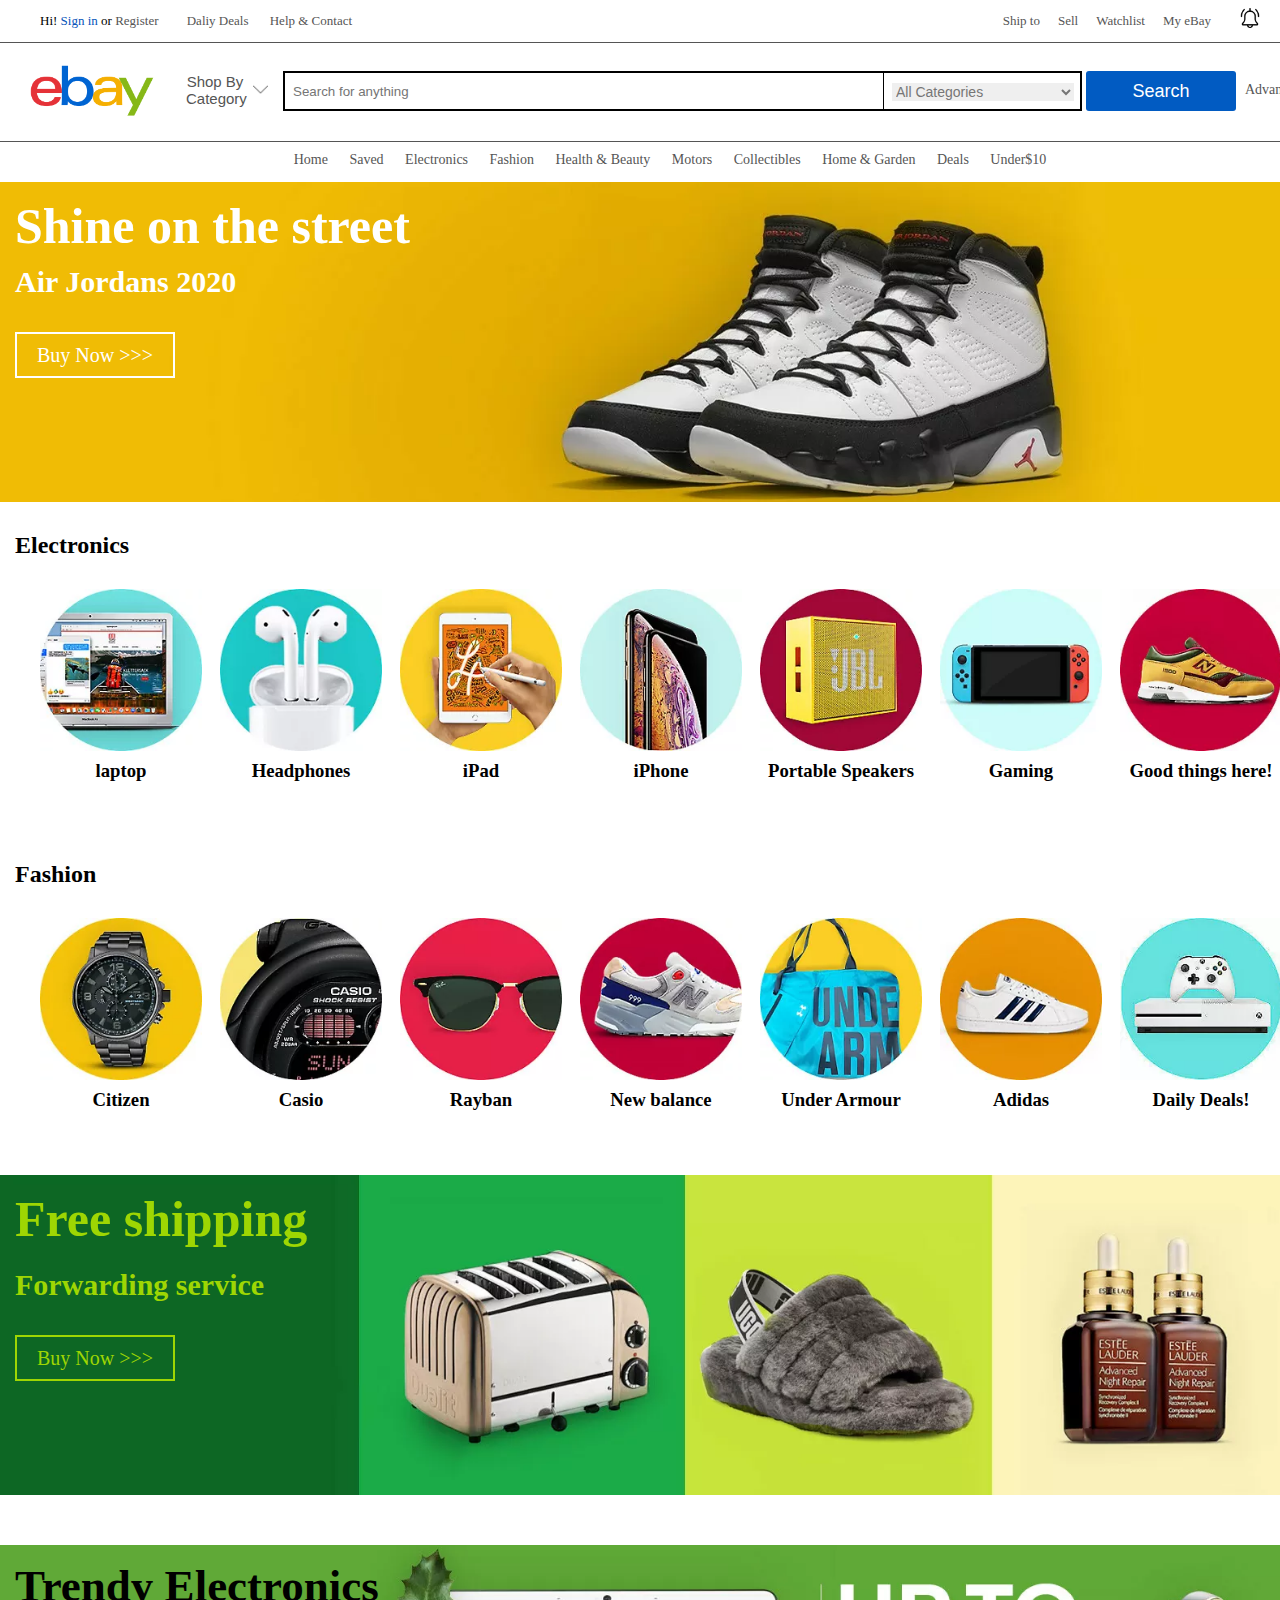
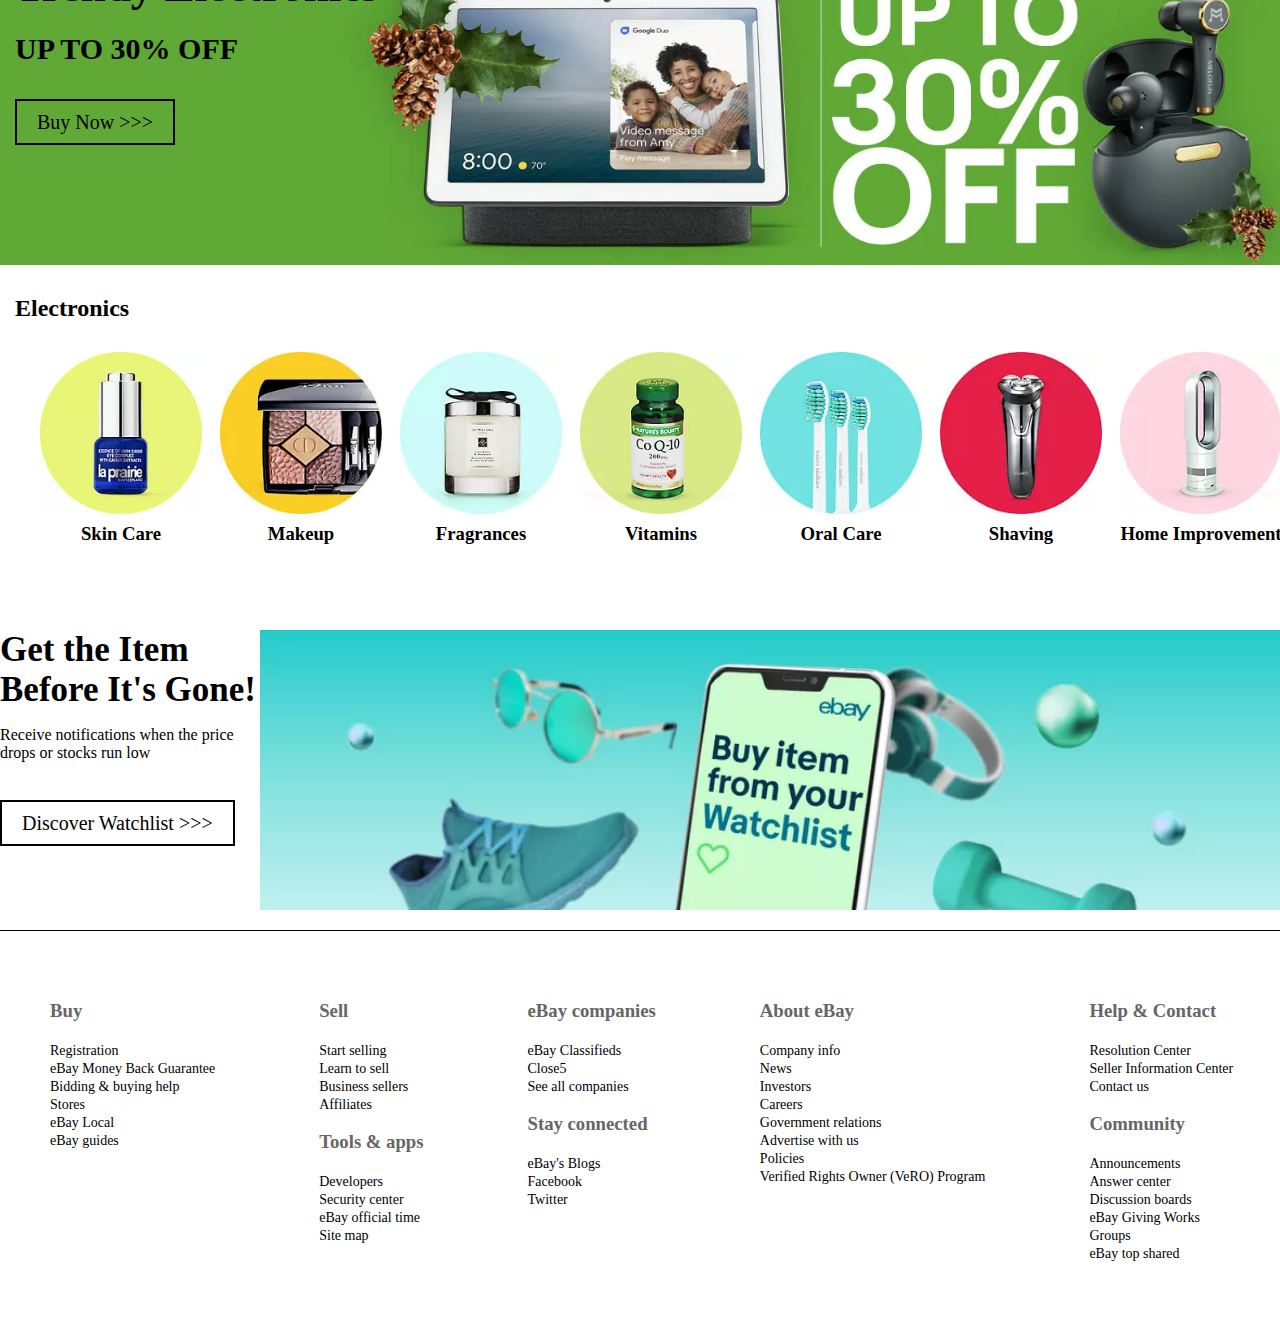
<file: website 3 CSS切版 eBay/index.html>
<!DOCTYPE html>
<html lang="en">

<head>
  <meta charset="UTF-8">
  <meta name="viewport" content="width=device-width, initial-scale=1.0">
  <title>CSS練習 ebay切版練習</title>
  <link rel="stylesheet" href="./css/all.css">
</head>

<body>
  <!-- header -->
  <header>
    <div class="container">
      <ul class="navbar">
        <li id="signin-style" class="navItem">Hi! <a href="#">Sign in</a> or <a href="">Register</a></li>
        <li class="navItem"><a href="#">Daliy Deals</a></li>
        <li class="navItem"><a href="#">Help & Contact</a></li>
        <li id="cart" class="navItem flort-right"><img width="20px" src="./img/shopping-cart.png" alt="cart"
            title="shopping-cart"></li>
        <li id="bell" class="navItem flort-right"><img width="20px" src="./img/bell.png" alt="bell" title="bell">
        </li>
        <li class="navItem flort-right"><a href="#">My eBay</a></li>
        <li class="navItem flort-right"><a href="#">Watchlist</a></li>
        <li class="navItem flort-right"><a href="#">Sell</a></li>
        <li class="navItem flort-right"><a href="#">Ship to</a></li>
      </ul>
    </div>
  </header>
  <!-- search bar -->
  <div id="searchBar" class="clearfix">
    <div class="container">
      <img id="logo" src="./img/logo.png" alt="eBay-logo" width="180px">
      <button id="shopping-button" type="button">
        <p>Shop By Category</p>
        <img id="arrow" src="./img/down.png" alt="arrow" width="15px">
      </button>
      <form action="search" method="GET" id="search-form">
        <table>
          <tr>
            <td><input id="search-bar" class="text-field" type="text" name="search-keyword"
                placeholder="Search for anything">
            </td>
            <td>
              <div id="cat-text" class="text-field">
                <select name="cat" id="options">
                  <option selected="selected" value="0">All Categories</option>
                  <option value="1">Antiques</option>
                  <option value="2">Art</option>
                  <option value="3">Bady</option>
                  <option value="4">Books</option>
                  <option value="5">Business &amp; Industrial</option>
                  <option value="6">Cameras &amp; Photo</option>
                  <option value="7">Cell Phone &amp; Accessories</option>
                </select>
              </div>
            </td>
            <td><input class="btn-primary" type="submit" value="Search"></td>
            <td><a href="#" id="advanced-button" title="Advanced search">Advanced</a></td>
          </tr>
        </table>
      </form>
    </div>
  </div>
  <!-- nav bar -->
  <nav class="clearfix">
    <div class="container">
      <ul id="underNavBar" class="navbar">
        <li class="navItem"><a href="">Home</a></li>
        <li class="navItem"><a href="">Saved</a></li>
        <li class="navItem"><a href="">Electronics</a></li>
        <li class="navItem"><a href="">Fashion</a></li>
        <li class="navItem"><a href="">Health &amp; Beauty</a></li>
        <li class="navItem"><a href="">Motors</a></li>
        <li class="navItem"><a href="">Collectibles</a></li>
        <li class="navItem"><a href="">Home &amp; Garden</a></li>
        <li class="navItem"><a href="">Deals</a></li>
        <li class="navItem"><a href="">Under$10</a></li>
      </ul>
    </div>
  </nav>
  <!-- Carousel -->
  <div class="container">
    <div class="carousel">
      <h2 class="carousel-title">Shine on the street</h2>
      <h4 class="carousel-text">Air Jordans 2020 </h4>
      <a href="#">Buy Now >>></a>
    </div>
  </div>
  <!-- Products -->
  <div class="container">
    <div class="product-title">
      <h2>Electronics</h2>
    </div>

    <div class="product-box">
      <ul>
        <li><a href="#"><img src="./img/laptop.webp" alt="laptop" width="100%">
            <h3>laptop</h3>
          </a></li>
        <li><a href="#"><img src="./img/Headphones.webp" alt="Headphones" width="100%">
            <h3>Headphones</h3>
          </a></li>
        <li><a href="#"><img src="./img/iPad.webp" alt="iPad" width="100%">
            <h3>iPad</h3>
          </a></li>
        <li><a href="#"><img src="./img/iPhone.webp" alt="iPhone" width="100%">
            <h3>iPhone</h3>
          </a></li>
        <li><a href="#"><img src="./img/Portable Speakers.webp" alt="Portable Speakers" width="100%">
            <h3>Portable Speakers</h3>
          </a></li>
        <li><a href="#"><img src="./img/Gaming.webp" alt="Gaming" width="100%">
            <h3>Gaming</h3>
          </a></li>
        <li><a href="#"><img src="./img/Good things here.webp" alt="Good things here!" width="100%">
            <h3>Good things here!</h3>
          </a></li>
      </ul>

      <div class="product-title">
        <h2>Fashion</h2>
      </div>

      <div class="product-box">
        <ul>
          <li><a href="#"><img src="./img/Citizen.webp" alt="Citizen" width="100%">
              <h3>Citizen</h3>
            </a></li>
          <li><a href="#"><img src="./img/casio.webp" alt="Casio" width="100%">
              <h3>Casio</h3>
            </a></li>
          <li><a href=""><img src="./img/Rayban.webp" alt="Rayban" width="100%">
              <h3>Rayban</h3>
            </a></li>
          <li><a href=""><img src="./img/New balance.webp" alt="New balance" width="100%">
              <h3>New balance</h3>
            </a></li>
          <li><a href=""><img src="./img/Under Armour.webp" alt="Under Armour" width="100%">
              <h3>Under Armour</h3>
            </a></li>
          <li><a href=""><img src="./img/Adidas.webp" alt="Adidas" width="100%">
              <h3>Adidas</h3>
            </a></li>
          <li><a href=""><img src="./img/Daily Deals.webp" alt="Daily Deals!" width="100%">
              <h3>Daily Deals!</h3>
            </a></li>
        </ul>
      </div>
    </div>
  </div>
  <!-- Photo1 -->
  <div class="container">
    <div class="photol">
      <h2>Free shipping</h2>
      <h4>Forwarding service</h4>
      <a class="p1-button" href="#">Buy Now >>></a>
    </div>
  </div>
  <!-- Photo2 -->
  <div class="container">
    <div class="photo2">
      <h2>Trendy Electronics</h2>
      <h4>UP TO 30% OFF</h4>
      <a class="p2-button" href="#">Buy Now >>></a>
    </div>
  </div>
  <!-- Products2 -->
  <div class="container">
    <div class="product-title">
      <h2>Electronics</h2>
    </div>

    <div class="product-box">
      <ul>
        <li><a href="#"><img src="./img/Skin Care.webp" alt="Skin Care" width="100%">
            <h3>Skin Care</h3>
          </a></li>
        <li><a href="#"><img src="./img/Makeup.webp" alt="Makeup" width="100%">
            <h3>Makeup</h3>
          </a></li>
        <li><a href="#"><img src="./img/Fragrances.webp" alt="Fragrances" width="100%">
            <h3>Fragrances</h3>
          </a></li>
        <li><a href="#"><img src="./img/Vitamins.webp" alt="Vitamins" width="100%">
            <h3>Vitamins</h3>
          </a></li>
        <li><a href="#"><img src="./img/Oral Care.webp" alt="Oral Care" width="100%">
            <h3>Oral Care</h3>
          </a></li>
        <li><a href="#"><img src="./img/Shaving.webp" alt="Shaving" width="100%">
            <h3>Shaving</h3>
          </a></li>
        <li><a href="#"><img src="./img/Home Improvement.webp" alt="Home Improvement" width="100%">
            <h3>Home Improvement</h3>
          </a></li>
      </ul>
    </div>
  </div>
  <!-- Photo3 -->
  <div class="container">
    <div class="photo3">
      <h2>Get the Item<br>Before It's Gone!</h2>
      <p>Receive notifications when the price<br> drops or stocks run low</p>
      <a class="p3-button" href="#">Discover Watchlist >>></a>
    </div>
  </div>
  <!-- footer -->
  <footer>
    <div class="container">
      <div class="fbox">
        <h3>Buy</h3>
        <ul>
          <li><a href="">Registration</a> </li>
          <li><a href="">eBay Money Back Guarantee</a> </li>
          <li><a href="">Bidding & buying help</a> </li>
          <li><a href="">Stores</a> </li>
          <li><a href="">eBay Local</a> </li>
          <li><a href="">eBay guides</a> </li>
        </ul>
      </div>
      <div class="fbox">
        <h3>Sell</h3>
        <ul>
          <li><a href="">Start selling</a> </li>
          <li><a href="">Learn to sell</a> </li>
          <li><a href="">Business sellers</a> </li>
          <li><a href="">Affiliates</a> </li>
        </ul>
        <h3>Tools & apps</h3>
        <ul>
          <li><a href="">Developers</a></li>
          <li><a href="">Security center</a></li>
          <li><a href="">eBay official time</a></li>
          <li><a href="">Site map</a></li>
        </ul>
      </div>
      <div class="fbox">
        <h3>eBay companies</h3>
        <ul>
          <li><a href="">eBay Classifieds</a> </li>
          <li><a href="">Close5</a> </li>
          <li><a href="">See all companies</a> </li>
        </ul>
        <h3>Stay connected</h3>
        <ul>
          <li><a href="">eBay's Blogs</a></li>
          <li><a href="">Facebook</a></li>
          <li><a href="">Twitter</a></li>
        </ul>
      </div>
      <div class="fbox">
        <h3>About eBay</h3>
        <ul>
          <li><a href="">Company info</a> </li>
          <li><a href="">News</a> </li>
          <li><a href="">Investors</a> </li>
          <li><a href="">Careers</a></li>
          <li><a href="">Government relations</a></li>
          <li><a href="">Advertise with us</a></li>
          <li><a href="">Policies</a></li>
          <li><a href="">Verified Rights Owner (VeRO) Program</a></li>
        </ul>
      </div>
      <div class="fbox">
        <h3>Help & Contact</h3>
        <ul>
          <li><a href="">Resolution Center</a> </li>
          <li><a href="">Seller Information Center</a> </li>
          <li><a href="">Contact us</a> </li>
        </ul>
        <h3>Community</h3>
        <ul>
          <li><a href="">Announcements</a></li>
          <li><a href="">Answer center</a></li>
          <li><a href="">Discussion boards</a></li>
          <li><a href="">eBay Giving Works</a></li>
          <li><a href="">Groups</a></li>
          <li><a href="">eBay top shared</a></li>
        </ul>
      </div>
    </div>
  </footer>


</body>

</html>
</file>
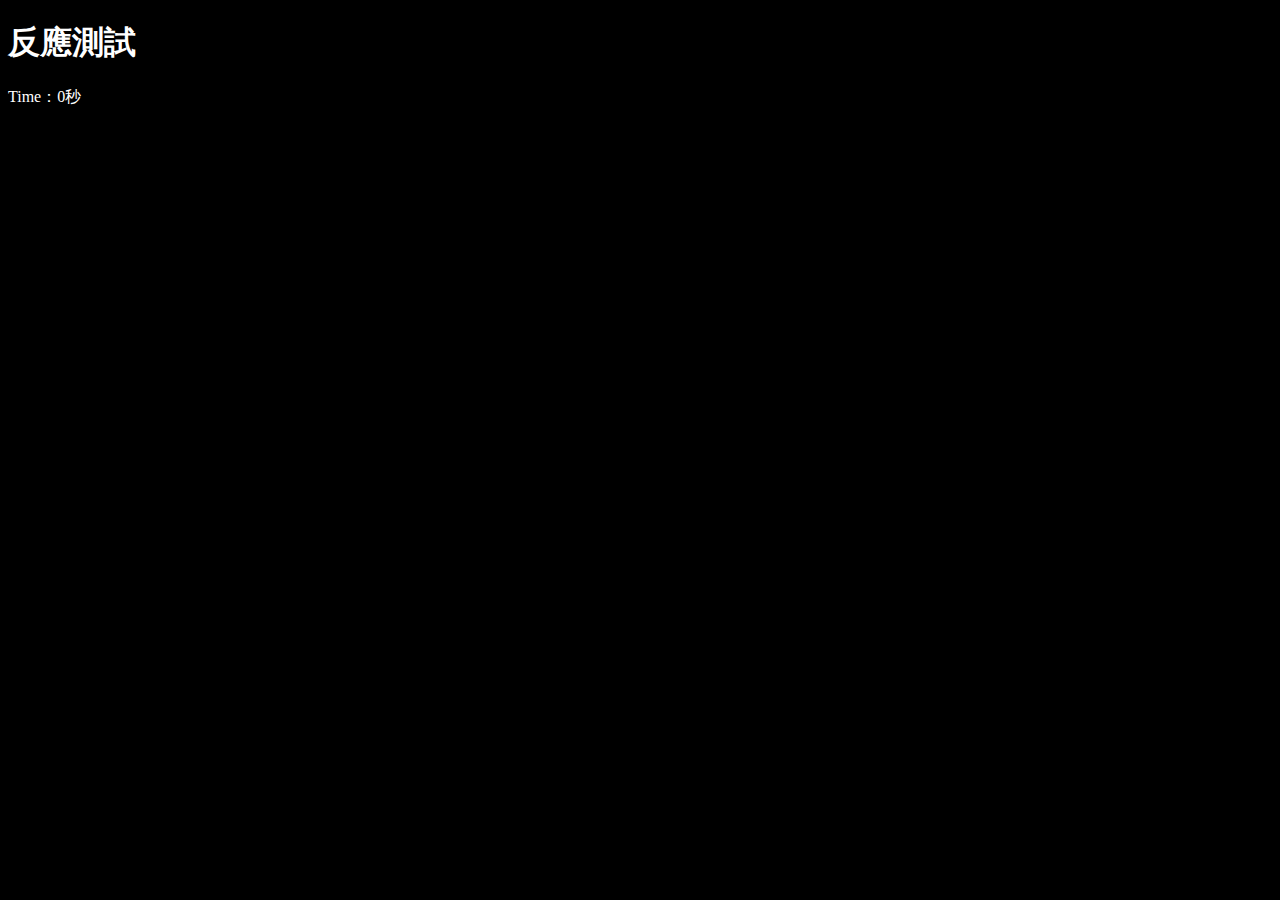
<file: website 5 JavaScript 反應遊戲/index.html>
<!DOCTYPE html>
<html lang="en">

<head>
    <meta charset="UTF-8">
    <meta name="viewport" content="width=device-width, initial-scale=1.0">
    <title>ReactionTime</title>
    <style>
        :root {
            --bound: 100px;
        }

        body {
            background-color: black;
            color: white;
        }

        #box {
            width: var(--bound);
            height: var(--bound);
            background-color: white;
            display: none;
            position: relative;
        }
    </style>
</head>

<body>
    <h1>反應測試</h1>
    <p>Time：<span id="time">0</span>秒</p>
    <div id="box"></div>
    <script src="js/ReactionTime.js"></script>
</body>

</html>
</file>
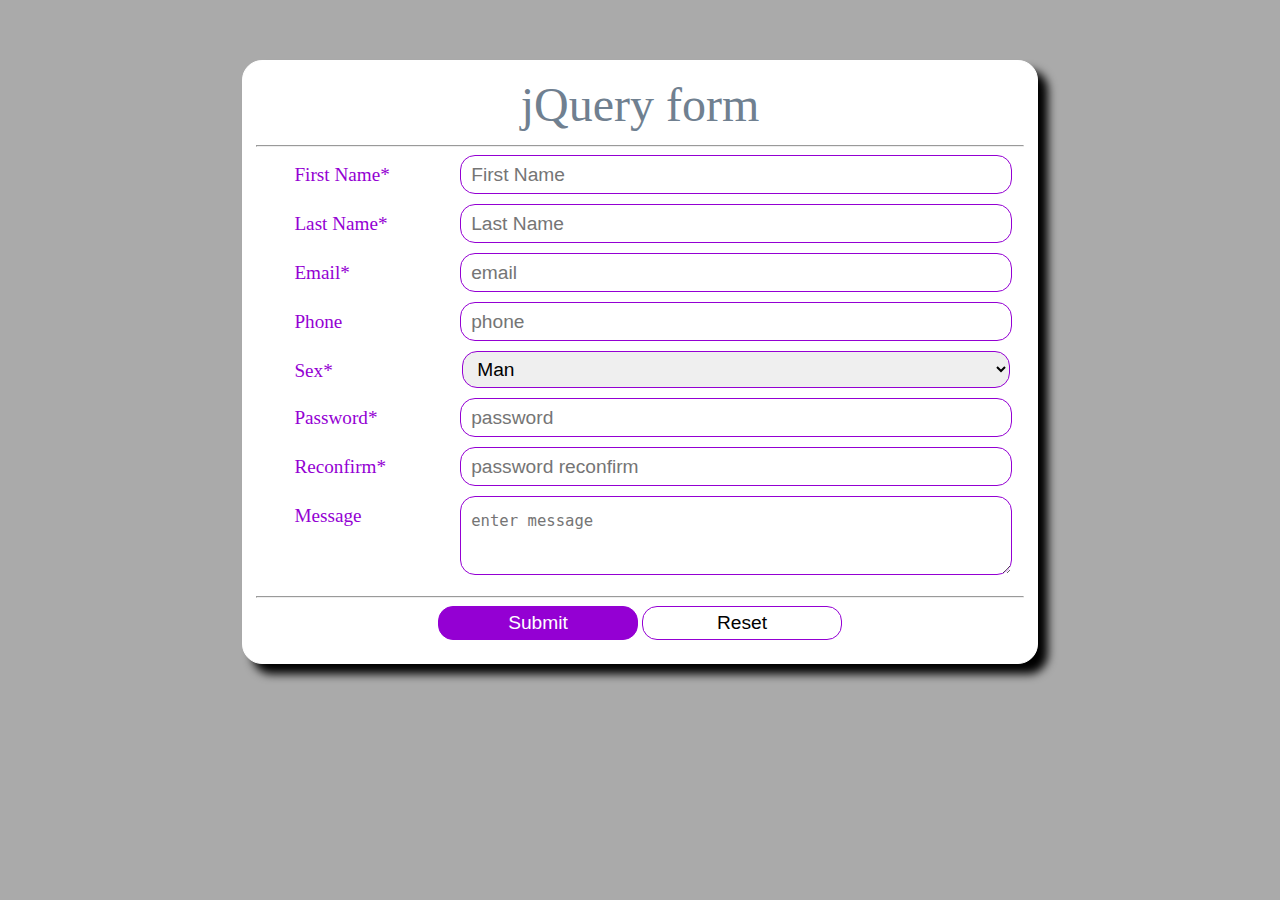
<file: website 7 jQuery 表單驗證/JQuery_form.html>
<!DOCTYPE html>
<html lang="en">

<head>
    <meta charset="UTF-8">
    <meta name="viewport" content="width=device-width, initial-scale=1.0">
    <link rel="stylesheet" href="css/jQuery_form.css">
    <script src="https://ajax.googleapis.com/ajax/libs/jquery/3.5.1/jquery.min.js"></script>
    
    <title>jQuery-form</title>
</head>

<body>
    <section class="container">
        <h1>jQuery form</h1>
        <hr>
        <form id="validationForm">
            <label for="First Name">First Name*</label>
            <input id="FirstName" class="inputStyle width" type="text" name="First Name" placeholder="First Name">

            <label for="Last Name">Last Name*</label>
            <input id="LastName" class="inputStyle width" type="text" name="Last Name" placeholder="Last Name">

            <label for="email">Email*</label>
            <input id="email" class="inputStyle width" type="text" name="email" placeholder="email">

            <label for="phone">Phone</label>
            <input id="phone" class="inputStyle width" type="text" name="phone" placeholder="phone">

            <label for="sex">Sex*</label>
            <select name="sex" id="sex" class="inputStyle">
                <option value="man">Man</option>
                <option value="woman">Woman</option>
            </select>

            <label for="password1">Password*</label>
            <input id="password1" class="inputStyle width" type="password" name="password" placeholder="password">

            <label for="password2">Reconfirm*</label>
            <input id="password2" class="inputStyle width" type="password" name="First Name"
                placeholder="password reconfirm">

            <label for="message">Message</label>
            <textarea name="message" id="message" class="inputStyle" cols="80" rows="5"
                placeholder="enter message"></textarea>
            <hr>
            <button id="submit-btn" class="inputStyle btn1" type="submit" name="submit">Submit</button>
            <button id="reset-btn" class="inputStyle btn2" type="reset" name="reset">Reset</button>
            
        </form>
        <div id="error"></div>
    </section>
    <script src="js/jQuery_form.js"></script>
</body>

</html>
</file>
<file: website 3 CSS切版 eBay/css/all.css>
body {
    margin: 0;
}

/* header */
header {
    border-bottom: 1px solid #555;
}

.container {
    width: 1300px;
    margin: auto;
}

.navbar {
    list-style-type: none;
    font-size: 13px;
}

li.navItem {
    display: inline;
}

li.navItem a {
    padding: 0 9px 0 9px;
    color: #555;
}

li.navItem a:link {
    text-decoration: none;
}

li.navItem a:hover {
    text-decoration: underline;
    color: #0654BA;
}

#signin-style a:link {
    color: #0654BA;
    padding: 0;
}

#signin-style a:link:last-child {
    padding-right: 16px;
}

.flort-right {
    float: right;
}

#bell {
    margin-top: -5px;
    padding: 0px 20px 0px 20px;
}

#cart {
    margin-top: -5px;
}

/* searchBar */
#searchBar {
    width: 100%;
    height: 65px;
}

.clearfix {
    clear: both;
}

#logo {
    float: left;
}

#shopping-button {
    float: left;
    width: 70px;
    font-size: 15px;
    color: #555;
    border: none;
    background-color: #fff;
    margin-right: 10px;
    padding-top: 15px;
}

#arrow {
    position: relative;
    bottom: 40px;
    left: 45px;
}

#search-form {
    float: left;
    margin-top: 10px;
    margin-left: 20px;
}

#search-bar {
    border: 2px solid #000;
    border-right: 0px;
    width: 600px;
    height: 40px;
    margin-top: 15px;
    box-sizing: border-box;
}

.text-field {
    font-size: 16;
    color: #767676;
    padding: 10px 0 9px 8px;
}

#cat-text {
    height: 40px;
    border: 2px solid #000;
    margin-top: 15px;
    box-sizing: border-box;
    width: 200px;
    margin-left: -5px;
}

#options {
    font-size: 14px;
    border: none;
    color: #767676;
}

.btn-primary {
    font-size: 18px;
    height: 40px;
    font-weight: 500;
    border-radius: 3px;
    border: 0px;
    background-color: #015bc2;
    color: #fff;
    margin-top: 15px;
    width: 150px;
}

#advanced-button {
    color: #555;
    text-decoration: none;
    font-size: 14px;
    position: relative;
    bottom: -5px;
    left: 5px;
}

#advanced-button:hover {
    color: #065dba;
}

/* undernavbar */
#underNavBar {
    border-top: 1px solid #555;
    text-align: center;
    padding-top: 10px;
    font-size: 14px;
}

/* carousel */
.carousel {
    background-image: url(../img/s-l1600.webp);
    background-size: cover;
    background-position: center;
    height: 320px;
}

.carousel-title {
    color: #fff;
    font-size: 50px;
    margin: 0;
    padding: 15px;
}

.carousel-text {
    color: #fff;
    font-size: 30px;
    margin: 0;
    padding: 15px;
    margin-top: -20px;
    margin-bottom: 30px;
}

.carousel a {
    border: 2px solid #fff;
    background-color: rgba(0, 0, 0, 0);
    color: #fff;
    font-size: 20px;
    margin-left: 15px;
    padding: 10px 20px 10px 20px;
    text-decoration: none;
}

.carousel a:hover {
    background-color: #fff;
    color: rgb(255, 196, 0);

}

/* Products */
.product-box ul {
    list-style-type: none;
    box-sizing: border-box;
    display: flex;
}

.product-box li {
    display: inline;

}

.product-box a {
    display: inline-block;
    width: 90%;
    text-decoration: none;
    color: #000;
    padding-right: 20px;
    margin-bottom: 30px;
    align-items: center;
   
}

.product-box h3 {
    margin-top: 5px;
    text-align: center;
}

.product-title {
    padding-left: 15px;
    margin-top: 30px;
    margin-bottom: 30px;
}

/* Photo1 */
.photol {
    background-image: url(../img/s-l1601.webp);
    background-size: cover;
    background-position: center;
    height: 320px;
}

.photol h2 {
    color: rgb(158, 214, 3);
    font-size: 50px;
    margin: 0;
    padding: 15px;
}

.photol h4 {
    color: rgb(158, 214, 3);
    font-size: 30px;
    margin: 0;
    padding: 15px;
    margin-top: -10px;
    margin-bottom: 30px;
}

.p1-button {
    border: 2px solid rgb(158, 214, 3);
    background-color: rgba(0, 0, 0, 0);
    color: rgb(158, 214, 3);
    font-size: 20px;
    margin-left: 15px;
    padding: 10px 20px 10px 20px;
    text-decoration: none;
}
.p1-button:hover {
    background-color: rgb(158, 214, 3);
    color: rgb(0, 82, 34);
}
.photo2{
    margin-top: 50px;
    background-image: url(../img/s-l1602.webp);
    background-size: cover;
    background-position: center;
    height: 320px;
}
.photo2 h2{
    font-size: 45px;
    margin: 0;
    padding: 15px;
}
.photo2 h4{
    font-size: 30px;
    margin: 0;
    padding: 15px;
    margin-top: -10px;
    margin-bottom: 30px;
}
.p2-button{
    border: 2px solid rgb(0, 0, 0);
    background-color: rgba(0, 0, 0, 0);
    color: rgb(0, 0, 0);
    font-size: 20px;
    margin-left: 15px;
    padding: 10px 20px 10px 20px;
    text-decoration: none;
}
.p2-button:hover {
    background-color: rgb(0, 0, 0);
    color: rgb(85, 173, 2);
}
.photo3 {
    background-image: url(../img/s-l960.webp);
    background-size: 80%;
    background-position: right;
    background-repeat: no-repeat;
    height: 320px;
}

.photo3 h2{
    font-size: 35px;
    padding-top: 20px;
    margin: 0;
}
.photo3 p{
    font-size: 16px;
    padding-top: 0px;
    margin-bottom:50px;
}
.p3-button{
    border: 2px solid rgb(0, 0, 0);
    background-color: rgba(0, 0, 0, 0);
    color: rgb(0, 0, 0);
    font-size: 20px;
    padding: 10px 20px 10px 20px;
    text-decoration: none;
}
.p3-button:hover{
    background-color: rgb(0, 0, 0);
    color: rgb(255, 255, 255);
}
footer{
    border-top: 1px solid #000;
    height: 400px;
}
footer ul{
    list-style-type: none;
    padding: 0;
}
.fbox{
    display: inline-table;
    padding: 50px;
}
.fbox a{
    text-decoration: none;
    color: #000;
    font-size: 14px;
}
.fbox a:hover{
    color: rgb(3, 15, 182);
}
.fbox h3{
    color: #666;
}
</file>
